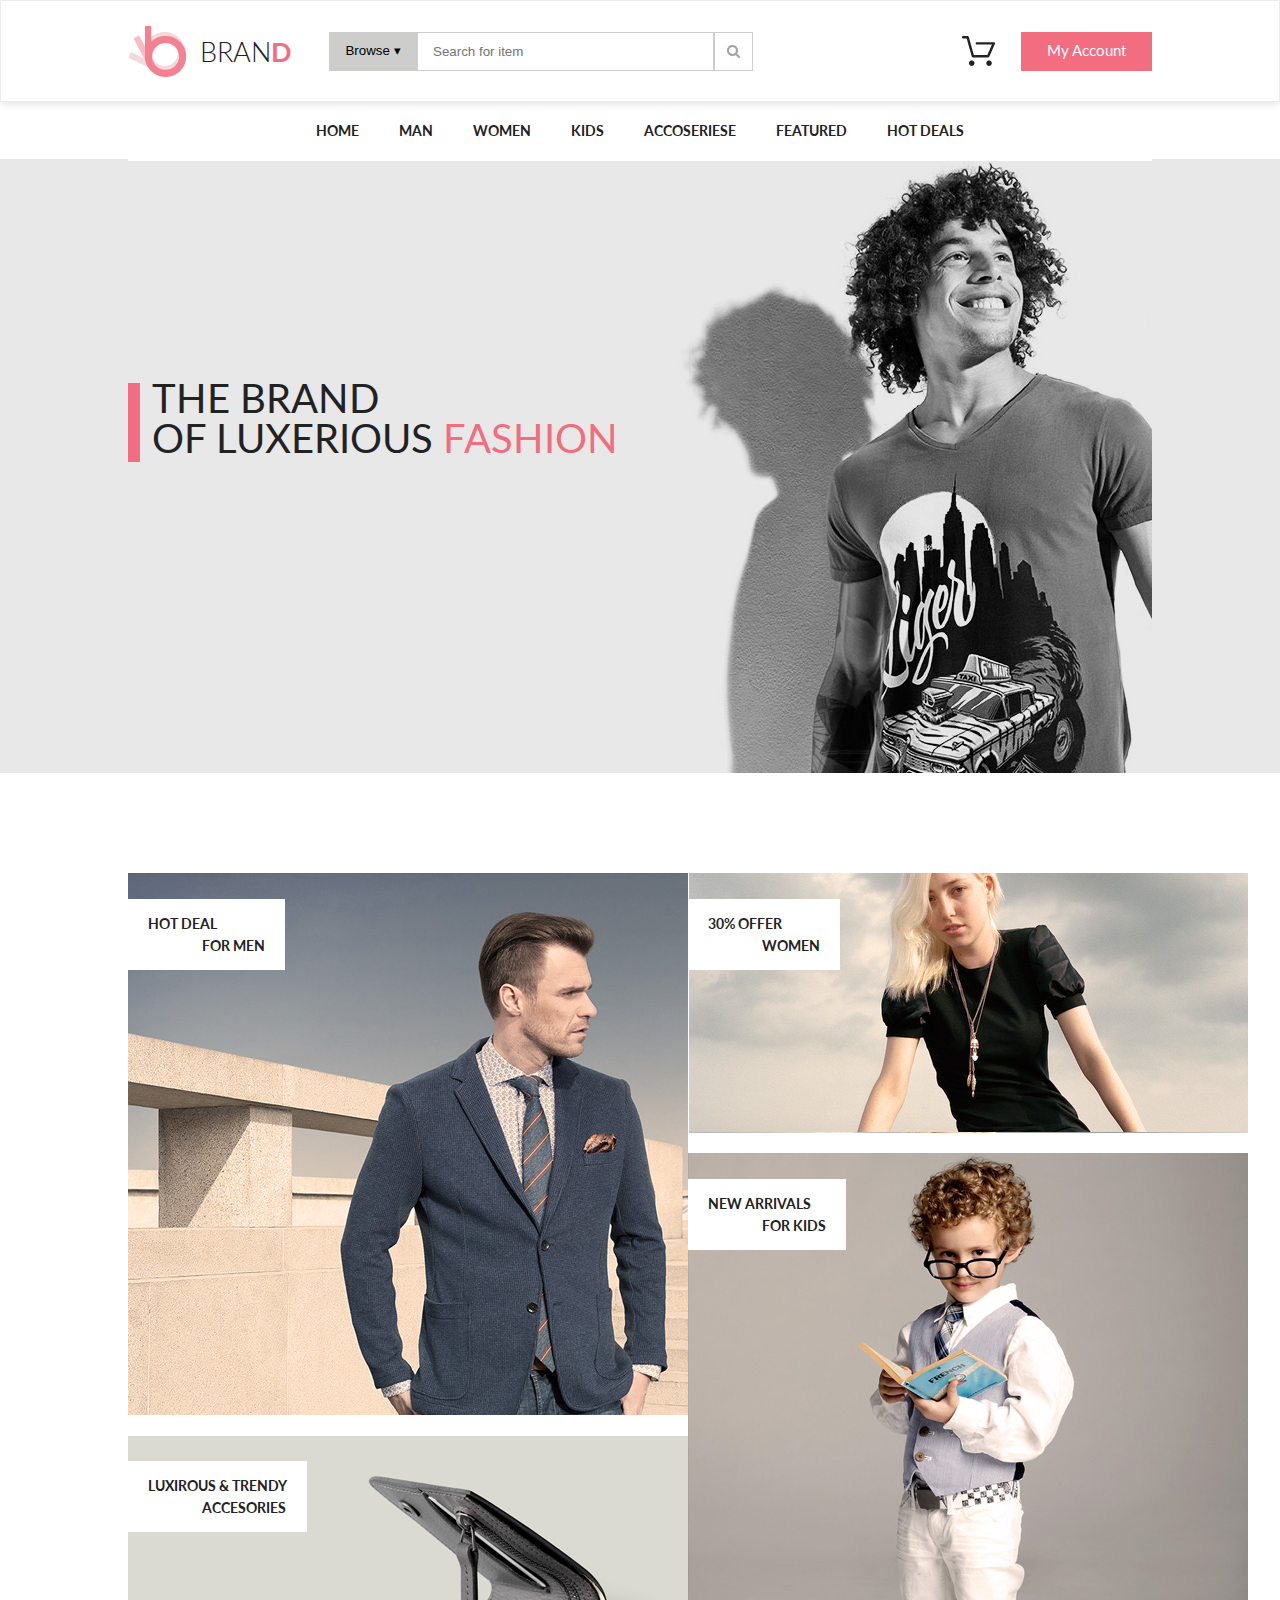
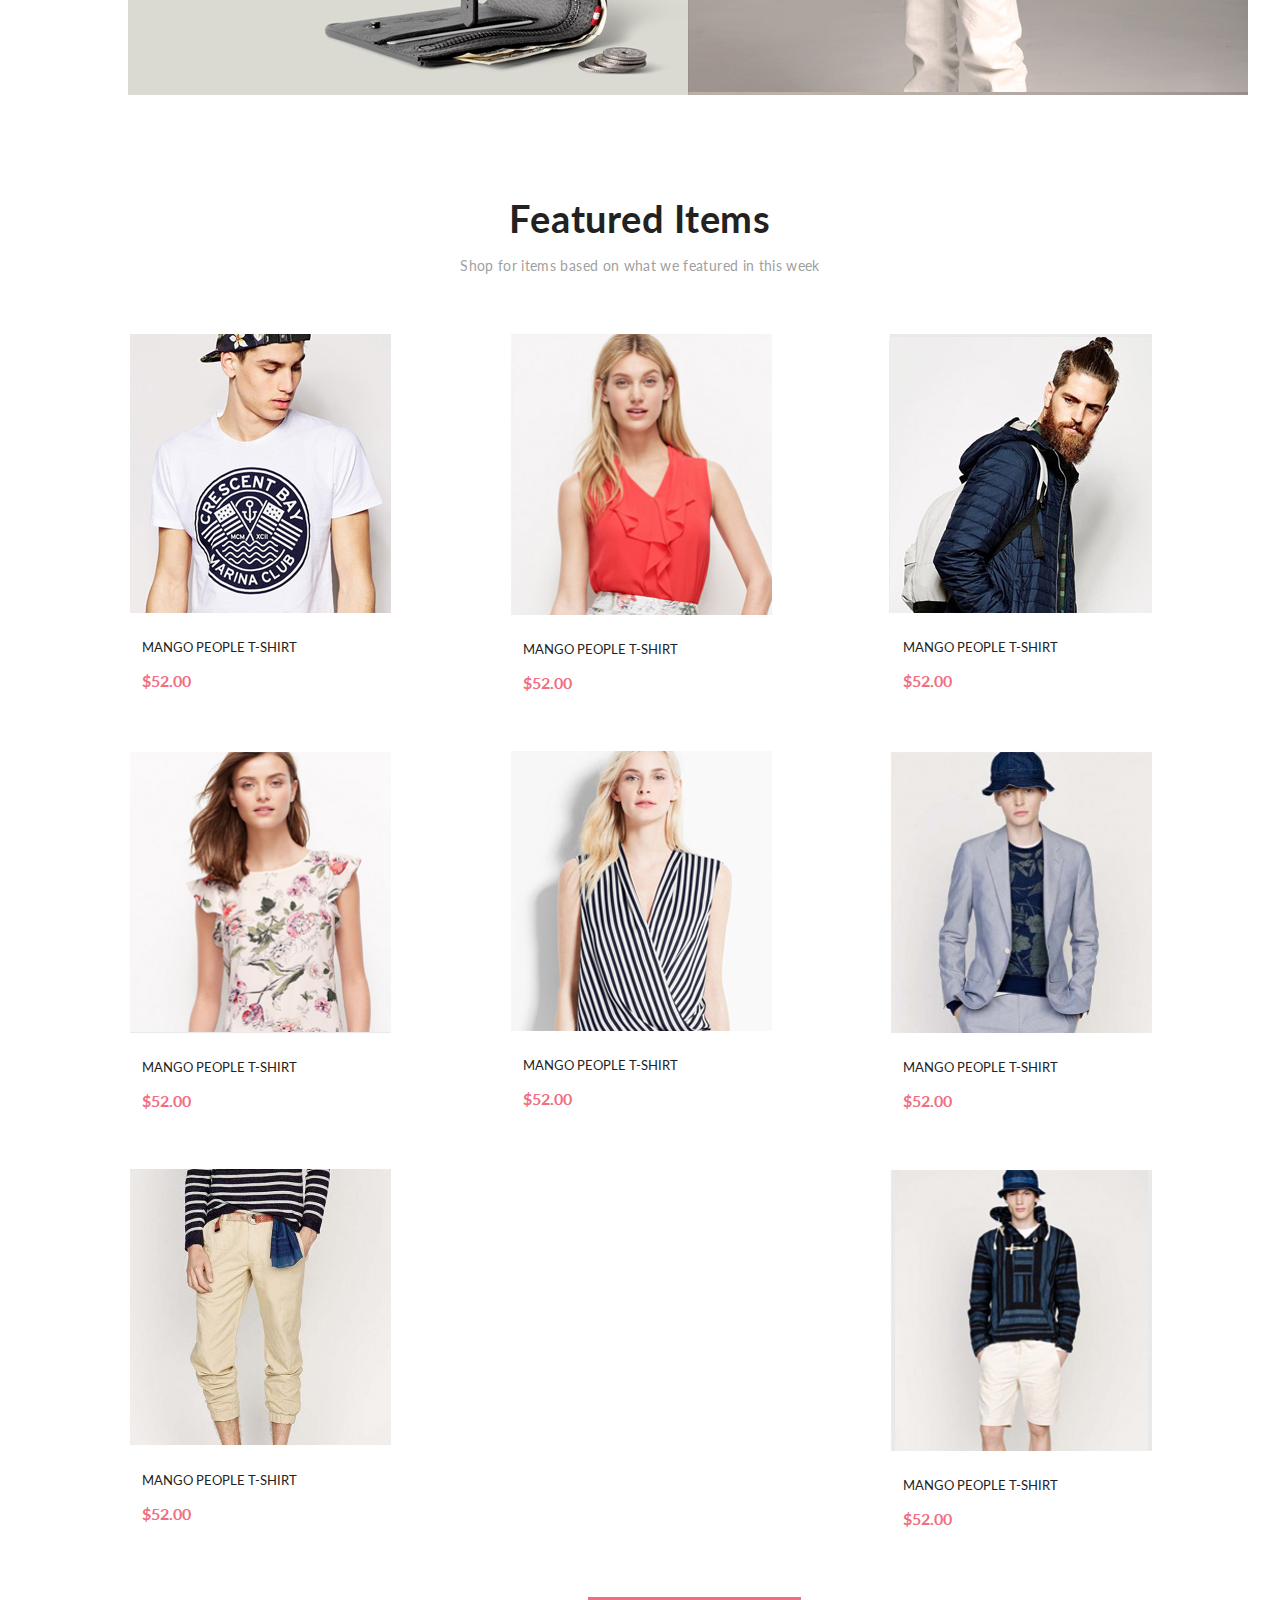
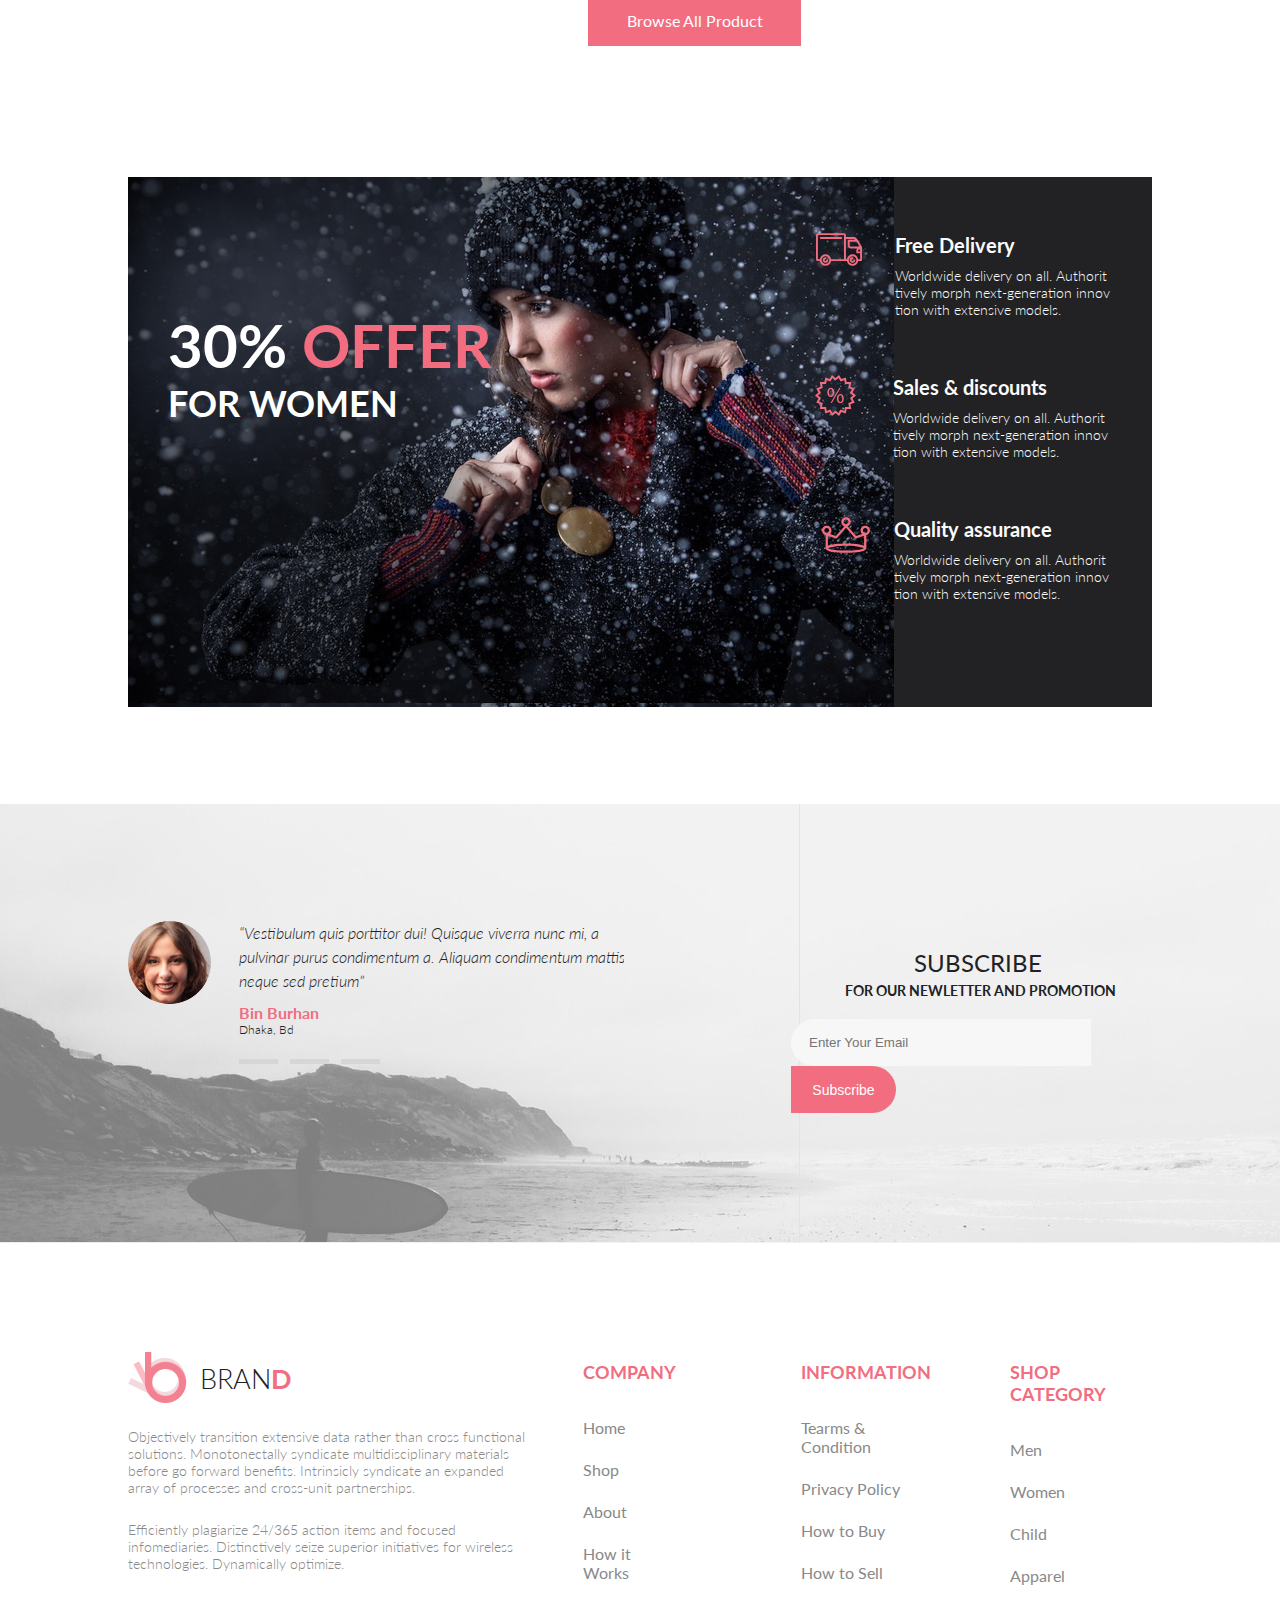
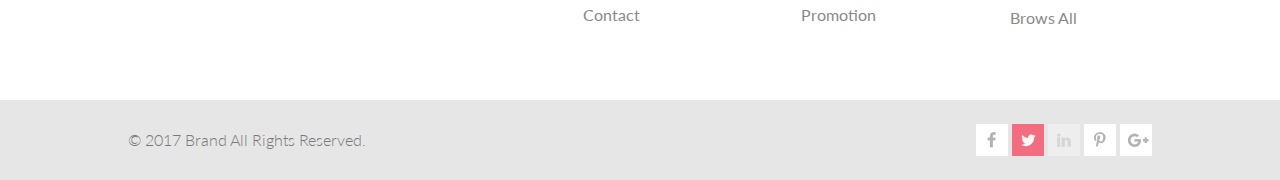
<file: index.html>
<!DOCTYPE html>
<html lang="en">
<head>
    <meta charset="UTF-8">
    <meta http-equiv="X-UA-Compatible" content="IE=edge">
    <meta name="viewport" content="width=device-width, initial-scale=1.0">
    <title>Document</title>
    <meta name="viewport" content="width=device-width, initial-scale=1.0, maximum-scale=1.0, user-scalable=no">
    <link href="https://fonts.googleapis.com/css2?family=Lato:ital,wght@0,100;0,300;0,400;0,700;0,900;1,300;1,400;1,700&family=Raleway:wght@300&display=swap" rel="stylesheet">
    <link rel="stylesheet" href="style.css">
</head>
<body>
    <div class="header">
        <div class="container header-content">
            <div class="header-left">
                <a href="#" class="logo">
                    <img src="image/logo.png" class="logo-img" alt="logo">BRAN<p class="pink">D</p>
                </a>
                <form action="" class="form">
                        <div class="form-menu">
                            <button class="form-browse"><p>Browse &#x25BE</p></button> 
                            <div id="drops" class="drop-size drop-1">
                                <div class="drop-flex">
                                    <h3 class="drop-h3">Women</h3>
                                    <ul class="drop-menu">
                                        <li><a href="" class="drop-link">Dresses</a></li>
                                        <li><a href="" class="drop-link">Tops</a></li>
                                        <li><a href="" class="drop-link">Sweaters/Knits</a></li>
                                        <li><a href="" class="drop-link">Jacets/Coats</a></li>
                                        <li><a href="" class="drop-link">Blazers</a></li>
                                        <li><a href="" class="drop-link">Legings/Pants</a></li>
                                        <li><a href="" class="drop-link">Skirts/Shots</a></li>
                                        <li><a href="" class="drop-link">Accessories</a></li>
                                    </ul>
                                    <h3 class="drop-h3">Men</h3>
                                    <ul class="drop-menu">
                                        <li><a href="" class="drop-link">Tees/Tank tops</a></li>
                                        <li><a href="" class="drop-link">Shirts/Polos</a></li>
                                        <li><a href="" class="drop-link">Sweaters</a></li>
                                        <li><a href="" class="drop-link">Sweatshirts/Hoodies</a></li>
                                        <li><a href="" class="drop-link">Blazers</a></li>
                                        <li><a href="" class="drop-link">Jackets/vests</a></li>                    
                                    </ul>
                                </div>
                            </div> 
                        </div>
                        <input type="text" class="word" placeholder="Search for item">
                        <button class="loop"></button>
                </form>
            </div>
            <div class="header-right">
                <img src="image/forma.png" class="cart" alt="forma">
                <div class="button"><a href=""><p>My Account</p></a></div>
            </div>
        </div>
    </div>
    <div class="nav">
        <div class="container">
             <ul class="menu">
                <li class="menu-list"> <a href="" class="menu-link">HOME</a></li>
                <li class="menu-list"> <a href="" class="menu-link">MAN</a>
                    <div class="drop">
                        <div class="drop-flex">
                            <h3 class="drop-h3">Women</h3>
                            <ul class="drop-menu">
                                <li><a href="" class="drop-link">Dresses</a></li>
                                <li><a href="" class="drop-link">Tops</a></li>
                                <li><a href="" class="drop-link">Sweaters/Knits</a></li>
                                <li><a href="" class="drop-link">Jacets/Coats</a></li>
                                <li><a href="" class="drop-link">Blazers</a></li>
                                <li><a href="" class="drop-link">Legings/Pants</a></li>
                                <li><a href="" class="drop-link">Skirts/Shots</a></li>
                                <li><a href="" class="drop-link">Accessories</a></li>
                            </ul>
                        </div>
                        <div class="drop-flex">
                            <h3 class="drop-h3">Women</h3>
                            <ul class="drop-menu">
                                <li><a href="" class="drop-link">Dresses</a></li>
                                <li><a href="" class="drop-link">Tops</a></li>
                                <li><a href="" class="drop-link">Sweaters/Knits</a></li>
                                <li><a href="" class="drop-link">Jacets/Coats</a></li>
                            </ul>
                            <h3 class="drop-h3">Women</h3>
                            <ul class="drop-menu">
                                <li><a href="" class="drop-link">Dresses</a></li>
                                <li><a href="" class="drop-link">Tops</a></li>
                                <li><a href="" class="drop-link">Sweaters/Knits</a></li>
                            </ul>
                        </div>
                        <div class="drop-flex">
                            <h3 class="drop-h3">Women</h3>
                            <ul class="drop-menu">
                                <li><a href="" class="drop-link">Dresses</a></li>
                                <li><a href="" class="drop-link">Tops</a></li>
                                <li><a href="" class="drop-link">Sweaters/Knits</a></li>
                                <li><a href="" class="drop-link">Jacets/Coats</a></li>
                                <img src="image/sale.png" alt="">
                            </ul>
                        </div>
                    </div> 
                </li>
                <li class="menu-list"> <a href="" class="menu-link">WOMEN</a>
                    <div class="drop">
                        <div class="drop-flex">
                            <h3 class="drop-h3">Women</h3>
                            <ul class="drop-menu">
                                <li><a href="" class="drop-link">Dresses</a></li>
                                <li><a href="" class="drop-link">Tops</a></li>
                                <li><a href="" class="drop-link">Sweaters/Knits</a></li>
                                <li><a href="" class="drop-link">Jacets/Coats</a></li>
                                <li><a href="" class="drop-link">Blazers</a></li>
                            </ul>
                        </div>
                        <div class="drop-flex">
                            <h3 class="drop-h3">Women</h3>
                            <ul class="drop-menu">
                                <li><a href="" class="drop-link">Dresses</a></li>
                                <li><a href="" class="drop-link">Tops</a></li>
                                <li><a href="" class="drop-link">Sweaters/Knits</a></li>
                            </ul>
                            <h3 class="drop-h3">Women</h3>
                            <ul class="drop-menu">
                                <li><a href="" class="drop-link">Dresses</a></li>
                                <li><a href="" class="drop-link">Tops</a></li>
                                <li><a href="" class="drop-link">Sweaters/Knits</a></li>
                            </ul>
                        </div>
                    </div> 
                </li>
                <li class="menu-list"> <a href="" class="menu-link">KIDS</a>
                    <div class="drop">
                        <div class="drop-flex">
                            <h3 class="drop-h3">Kids</h3>
                            <ul class="drop-menu">
                                <li><a href="" class="drop-link">Dresses</a></li>
                                <li><a href="" class="drop-link">Tops</a></li>
                                <li><a href="" class="drop-link">Sweaters/Knits</a></li>
                                <li><a href="" class="drop-link">Jacets/Coats</a></li>
                                <li><a href="" class="drop-link">Blazers</a></li>
                            </ul>
                        </div>
                        <div class="drop-flex">
                            <h3 class="drop-h3">Kids</h3>
                            <ul class="drop-menu">
                                <li><a href="" class="drop-link">Dresses</a></li>
                                <li><a href="" class="drop-link">Tops</a></li>
                                <li><a href="" class="drop-link">Sweaters/Knits</a></li>
                            </ul>
                            <h3 class="drop-h3">Kids</h3>
                            <ul class="drop-menu">
                                <li><a href="" class="drop-link">Dresses</a></li>
                                <li><a href="" class="drop-link">Tops</a></li>
                                <li><a href="" class="drop-link">Sweaters/Knits</a></li>
                            </ul>
                        </div>
                    </div> 
                </li>
                <li class="menu-list"> <a href="" class="menu-link">ACCOSERIESE</a>
                    <div class="drop drop-right-else">
                        <div class="drop-flex">
                            <h3 class="drop-h3">ACCOSERIESE</h3>
                            <ul class="drop-menu">
                                <li><a href="" class="drop-link">Dresses</a></li>
                                <li><a href="" class="drop-link">Tops</a></li>
                                <li><a href="" class="drop-link">Sweaters/Knits</a></li>
                                <li><a href="" class="drop-link">Jacets/Coats</a></li>
                                <li><a href="" class="drop-link">Blazers</a></li>
                            </ul>
                        </div>
                        <div class="drop-flex">
                            <h3 class="drop-h3">ACCOSERIESE</h3>
                            <ul class="drop-menu">
                                <li><a href="" class="drop-link">Dresses</a></li>
                                <li><a href="" class="drop-link">Tops</a></li>
                                <li><a href="" class="drop-link">Sweaters/Knits</a></li>
                            </ul>
                            <h3 class="drop-h3">ACCOSERIESE</h3>
                            <ul class="drop-menu">
                                <li><a href="" class="drop-link">Dresses</a></li>
                                <li><a href="" class="drop-link">Tops</a></li>
                                <li><a href="" class="drop-link">Sweaters/Knits</a></li>
                            </ul>
                        </div>
                    </div> 
                </li>
                <li class="menu-list"> <a href="" class="menu-link">FEATURED</a>
                    <div class="drop drop-right-else">
                        <div class="drop-flex">
                            <h3 class="drop-h3">FEATURED</h3>
                            <ul class="drop-menu">
                                <li><a href="" class="drop-link">Dresses</a></li>
                                <li><a href="" class="drop-link">Tops</a></li>
                                <li><a href="" class="drop-link">Sweaters/Knits</a></li>
                                <li><a href="" class="drop-link">Jacets/Coats</a></li>
                                <li><a href="" class="drop-link">Blazers</a></li>
                            </ul>
                        </div>
                        <div class="drop-flex">
                            <h3 class="drop-h3">FEATURED</h3>
                            <ul class="drop-menu">
                                <li><a href="" class="drop-link">Dresses</a></li>
                                <li><a href="" class="drop-link">Tops</a></li>
                                <li><a href="" class="drop-link">Sweaters/Knits</a></li>
                            </ul>
                            <h3 class="drop-h3">FEATURED</h3>
                            <ul class="drop-menu">
                                <li><a href="" class="drop-link">Dresses</a></li>
                                <li><a href="" class="drop-link">Tops</a></li>
                                <li><a href="" class="drop-link">Sweaters/Knits</a></li>
                            </ul>
                        </div>
                    </div> </li>
                <li class="menu-list"> <a href="" class="menu-link">HOT DEALS</a>
                    <div class="drop drop-right">
                        <div class="drop-flex">
                            <h3 class="drop-h3">Women</h3>
                            <ul class="drop-menu">
                                <li><a href="" class="drop-link">Dresses</a></li>
                                <li><a href="" class="drop-link">Tops</a></li>
                                <li><a href="" class="drop-link">Sweaters/Knits</a></li>
                                <li><a href="" class="drop-link">Jacets/Coats</a></li>
                                <li><a href="" class="drop-link">Blazers</a></li>
                            </ul>
                        </div>
                        <div class="drop-flex">
                            <h3 class="drop-h3">Women</h3>
                            <ul class="drop-menu">
                                <li><a href="" class="drop-link">Dresses</a></li>
                                <li><a href="" class="drop-link">Tops</a></li>
                                <li><a href="" class="drop-link">Sweaters/Knits</a></li>
                            </ul>
                            <h3 class="drop-h3">Women</h3>
                            <ul class="drop-menu">
                                <li><a href="" class="drop-link">Dresses</a></li>
                                <li><a href="" class="drop-link">Tops</a></li>
                                <li><a href="" class="drop-link">Sweaters/Knits</a></li>
                            </ul>
                        </div>
                    </div> 
                </li>
            </ul>
        </div>
    </div>
    <div class="promo">
        <div class="container promo-content">
            <div class="promo-text">
                <p class="promo-text-big">THE BRAND</p>
                <P class="promo-text-mini">OF LUXERIOUS <span class="fash">FASHION</span></P>
            </div>
        </div>
    </div>
    <div class="offer container">
        <div class="offer-content ">
            <div class="offer-content offer-content-big offer-short1">
                <div class="offer-text">
                    <p class="hot">HOT DEAL</p>
                    <p class="for">FOR MEN</p>
                </div>
            </div>
            <div class="offer-content offer-content-mini offer-short2">
                <div class="offer-text">
                    <p class="hot">LUXIROUS & TRENDY</p>
                    <p class="for">ACCESORIES</p>
                </div>
            </div>
        </div>
        <div class="offer-content">
            <div class="offer-content offer-content-mini offer-short3">
                <div class="offer-text">
                    <p class="hot">30% OFFER</p>
                    <p class="for">WOMEN</p>
                </div>
            </div>
            <div class="offer-content offer-content-big offer-short4">
                <div class="offer-text">
                    <p class="hot">NEW ARRIVALS</p>
                    <p class="for">FOR KIDS</p>
                </div>
            </div>
        </div>
       
        
    </div>
    <section class="featured container">
        <h3 class="featured-heading">Featured Items</h3>
        <p class="featured-p">Shop for items based on what we featured in this week</p>
        <div class="box-product">
            <div class="product">
                <a href="#">
                    <img  class="product-img" src="image/foot1.jpg" alt="foot3">
                </a>
                <div class="product-text">
                <a href="#" class="product-name">Mango  People  T-shirt</a>
                <p class="product-price">$52.00 <img class="product-star" src="image/stars.png" alt="stars"></p>
                </div>
                <a href="#" class="product-add"> Add to Cart</a>
            </div>
            <div class="product">
                <a href="#">
                    <img  class="product-img" src="image/foot2.jpg" alt="foot3">
                </a>
                <div class="product-text">
                <a href="#" class="product-name">Mango  People  T-shirt</a>
                <p class="product-price">$52.00 <img class="product-star" src="image/stars.png" alt="stars"></p>
                </div>
                <a href="#" class="product-add">Add to Cart</a>
            </div>
            <div class="product">
                <a href="#">
                    <img  class="product-img" src="image/foot3.jpg" alt="foot3">
                </a>
                <div class="product-text">
                <a href="#" class="product-name">Mango  People  T-shirt</a>
                <p class="product-price">$52.00 <img class="product-star" src="image/stars.png" alt="stars"></p>
                </div>
                <a href="#" class="product-add">Add to Cart</a>
            </div>
            <div class="product">
                <a href="#">
                    <img  class="product-img" src="image/foot4.jpg" alt="foot3">
                </a>
                <div class="product-text">
                <a href="#" class="product-name">Mango  People  T-shirt</a>
                <p class="product-price">$52.00 <img class="product-star" src="image/stars.png" alt="stars"></p>
                </div>
                <a href="#" class="product-add">Add to Cart</a>
            </div>
            <div class="product">
                <a href="#">
                    <img  class="product-img" src="image/foot5.jpg" alt="foot3">
                </a>
                <div class="product-text">
                <a href="#" class="product-name">Mango  People  T-shirt</a>
                <p class="product-price">$52.00 <img class="product-star" src="image/stars.png" alt="stars"></p>
                </div>
                <a href="#" class="product-add">Add to Cart</a>
            </div>
            <div class="product">
                <a href="#">
                    <img  class="product-img" src="image/foot6.jpg" alt="foot3">
                </a>
                <div class="product-text">
                <a href="#" class="product-name">Mango  People  T-shirt</a>
                <p class="product-price">$52.00 <img class="product-star" src="image/stars.png" alt="stars"></p>
                </div>
                <a href="#" class="product-add">Add to Cart</a>
            </div>
            <div class="product">
                <a href="#">
                    <img  class="product-img" src="image/foot7.jpg" alt="foot3">
                </a>
                <div class="product-text">
                <a href="#" class="product-name">Mango  People  T-shirt</a>
                <p class="product-price">$52.00 <img class="product-star" src="image/stars.png" alt="stars"></p>
                </div>
                <a href="#" class="product-add">Add to Cart</a>
            </div>
            <div class="product">
                <a href="#">
                    <img  class="product-img" src="image/foot8.jpg" alt="foot3">
                </a>
                <div class="product-text">
                <a href="#" class="product-name">Mango  People  T-shirt</a>
                <p class="product-price">$52.00 <img class="product-star" src="image/stars.png" alt="stars"></p>
                </div>
                <a href="#" class="product-add">Add to Cart</a>
            </div>
        </div>
        <div class="button-1"><a href=""><p>Browse All Product</p></a></div>
        
    </section>
    <div class="offer-women container">
        <div class="offer-slider-1">
            <div class="offer-slide">
                <p class="thirty">30% <span>OFFER</span></p>
                <p class="procent">FOR WOMEN</p>
            </div>
            <div class="offer-deliver">
                <div class="free clearfix">
                    <img class="forma-2" src="image/Forma-2.svg" alt="forma-2">
                    <div class="offer-word">
                        <p class="del">Free Delivery</p>
                        <p class="world">Worldwide delivery on all. Authorit tively morph next-generation innov tion with extensive models.</p>
                    </div>
                </div>
                <div class="sales clearfix">
                    <img class="forma-3" src="image/Forma-3.svg" alt="">
                    <div class="offer-word">
                        <p class="del">Sales & discounts</p>
                        <p class="world">Worldwide delivery on all. Authorit tively morph next-generation innov tion with extensive models.</p>
                    </div>
                </div>
                <div class="quality clearfix">
                    <img class="forma-1" src="image/Forma-1.svg" alt="">
                    <div class="offer-word">
                        <p class="del">Quality assurance</p>
                        <p class="world">Worldwide delivery on all. Authorit tively morph next-generation innov tion with extensive models.</p>
                    </div>
                </div>
            </div> 
        </div>   
    </div>
    <div class="subscribe">
        <div class="info">
            <div class="info-text container">
                    <div class="comment">
                        <div class="face faceOne">
                            <img class="img-face" src="image/face.png" alt="face">
                            <div class="comment-text">
                                <div class="ital">
                                    <i>“Vestibulum quis porttitor dui! Quisque viverra nunc mi, 
                                        a pulvinar purus condimentum a. Aliquam condimentum mattis neque sed pretium”</i>
                                </div>
                                <p class="bin">Bin Burhan</p>
                                <p class="Dhaka">Dhaka, Bd</p>                             
                            </div>
                        </div>
                        <div class="face faceTwo hidden">
                            <img class="img-face" src="image/face.png" alt="face">
                            <div class="comment-text">
                                <div class="ital">
                                    <i>“Vestibulum quis porttitor dui! Quisque viverra nunc mi, 
                                        a pulvinar purus condimentum a. Aliquam condimentum mattis neque sed pretium”</i>
                                </div>
                                <p class="bin">Bin Burhan</p>
                                <p class="Dhaka">Dhaka, Bd</p>                             
                            </div>
                        </div>
                        <div class="face faceThree hidden">
                            <img class="img-face" src="image/face.png" alt="face">
                            <div class="comment-text">
                                <div class="ital">
                                    <i>“Vestibulum nunc mi, 
                                        a pulvinar purus condimentum a. Aliquam condimentum mattis neque sed pretium”</i>
                                </div>
                                <p class="bin">Bin Burhan</p>
                                <p class="Dhaka">Dhaka, Bd</p>                             
                            </div>
                        </div>
                            <div class="item">
                                <a class="simbol simbolOne" href=""></a>
                                <a class="simbol simbolTwo" href=""></a>
                                <a class="simbol simbolThree" href=""></a>
                            </div>
                    </div>
                    <div class="sub">
                            <p class="subs">SUBSCRIBE</p>
                        <p class="for">FOR OUR NEWLETTER AND PROMOTION</p>
                        <div class="mail">
                            <input type="email" placeholder="Enter Your Email">
                            <button class="Button-Sub"><a  href="#">Subscribe</a></p>
                        </div>
                    </div>
            </div>
        </div>
    </div>
    <div class="brand container">
        <div class="brand-item">
            <div class="item-1">
                    <a href="#" class="logo clearfix">
                        <img src="image/logo.png" class="logo-img" alt="logo"><p class="bran">BRAN<span class="pink">D</span></p>
                    </a>
                <p class="object">Objectively transition extensive data rather than cross functional solutions. Monotonectally syndicate multidisciplinary materials before go forward benefits. Intrinsicly syndicate an expanded array of processes and cross-unit partnerships. </p>
                <p class="object clearfix">Efficiently plagiarize 24/365 action items and focused infomediaries.
                    Distinctively seize superior initiatives for wireless technologies. Dynamically optimize.</p>
            </div>
            <div class="item-2 box-1">
                <h3>COMPANY</h3>
                <ul>
                    <li><a href="">Home</a></li>
                    <li><a href="">Shop</a></li>
                    <li><a href="">About</a></li>
                    <li><a href="">How it Works</a></li>
                    <li><a href="">Contact</a></li>
                </ul>
            </div>
            <div class="item-2 box-2">
                <h3>INFORMATION</h3>
                <ul>
                    <li><a href="">Tearms & Condition</a></li>
                    <li><a href="">Privacy Policy</a></li>
                    <li><a href="">How to Buy</a></li>
                    <li><a href="">How to Sell</a></li>
                    <li><a href="">Promotion</a></li>
                </ul>
            </div>
            <div class="item-2 box-3">
                <h3>SHOP CATEGORY</h3>
                <ul>
                    <li><a href="">Men</a></li>
                    <li><a href="">Women</a></li>
                    <li><a href="">Child</a></li>
                    <li><a href="">Apparel</a></li>
                    <li><a href="">Brows All</a></li>
                </ul>
            </div>
        </div>
    </div>
    <div class="footer ">
        <div class="footer-flex container">
            <div class="copywrite">
                <p>© 2017  Brand  All Rights Reserved.</p>
            </div>
            <div class="label">
                <a href=""><img src="image/facebook-1.png" alt="facebook"></a>
                <a href=""><img src="image/twitter-1.png" alt="twitter"></a>
                <a href=""><img src="image/pn-1.png" alt="pn"></a>
                <a href=""><img src="image/pinterest-1.png" alt="pinterest"></a>
                <a href=""><img src="image/google-1.png" alt="google"></a>
            </div>
        </div>   
    </div>
    <script>
        const handleClick = (event) => {
             let name = document.getElementById("drops").classList.toggle("drop-1")
             event.preventDefault();
             console.log(name);
            }
        document.querySelector(".form-browse").addEventListener("click", handleClick);

        const item = document.querySelector('.item');

            item.addEventListener('click', (event) =>{
            const element = event.target; 
            event.preventDefault();        
            if (element.classList.contains('simbolOne'))
            { document.querySelector('.faceTwo').classList.add('hidden');
              document.querySelector('.faceThree').classList.add('hidden');
              document.querySelector('.faceOne').classList.remove('hidden');
            }
            else if (element.classList.contains('simbolTwo')) {
                document.querySelector('.faceOne').classList.add('hidden');
                document.querySelector('.faceThree').classList.add('hidden');
                document.querySelector('.faceTwo').classList.remove('hidden');
                
            }
            else if (element.classList.contains('simbolThree')) {
                document.querySelector('.faceOne').classList.add('hidden');
                document.querySelector('.faceTwo').classList.add('hidden');
                document.querySelector('.faceThree').classList.remove('hidden');
            }})
        
                
            
    </script>
</body>
</html>
</file>
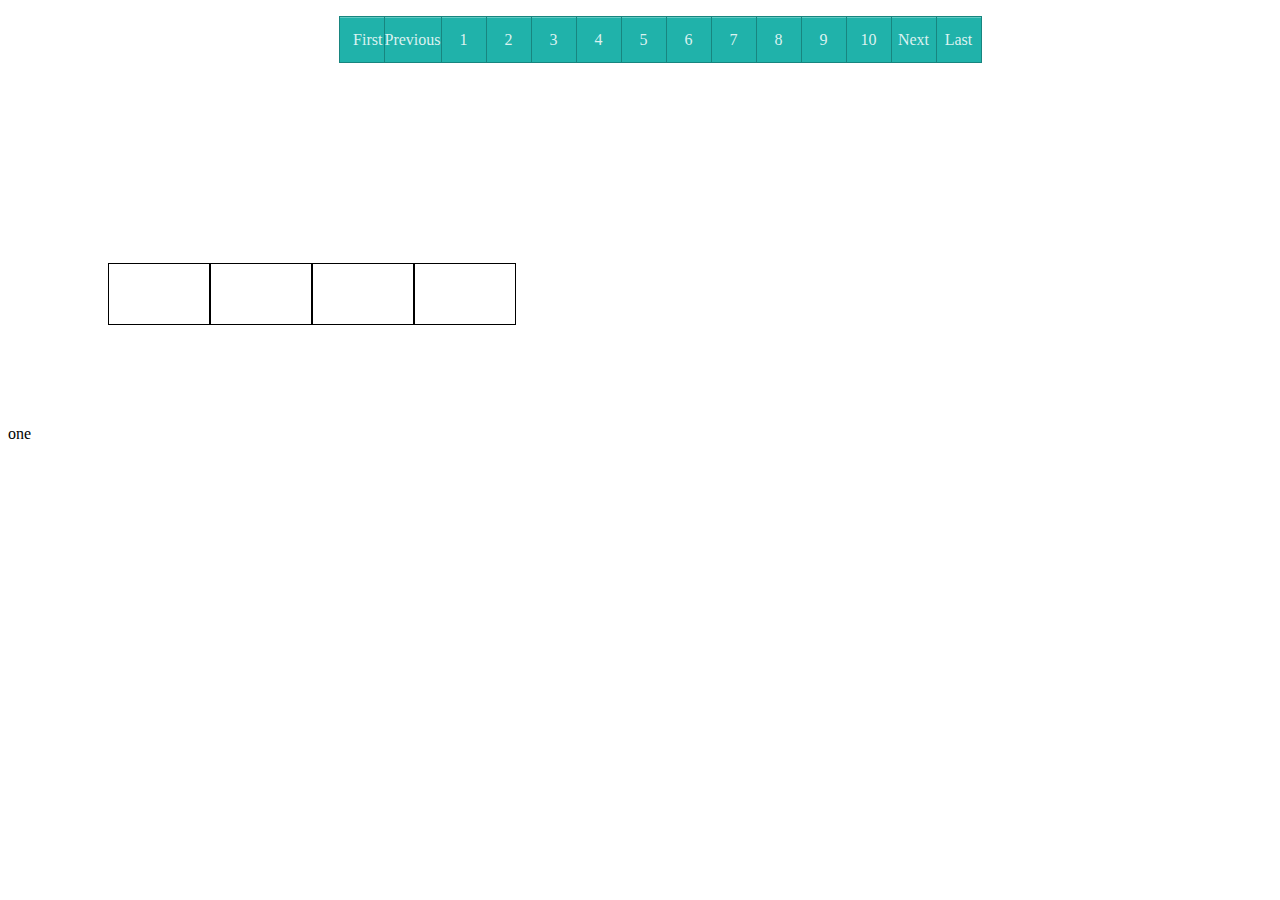
<file: less/index.html>
<!DOCTYPE html>
<html lang="en">
<head>
    <meta charset="UTF-8">
    <meta http-equiv="X-UA-Compatible" content="IE=edge">
    <meta name="viewport" content="width=device-width, initial-scale=1.0">
    <title>Document</title>
    <link rel="stylesheet" href="style.css">
</head>
<body>
    <div class="pagination">
        <ul class="pagination-ul">
            <li><a href=""><span>First</span></a></li>
            <li><a href=""><span>Previous</span></a></li>
            <li><a href=""><span>1</span></a></li>
            <li><a href=""><span>2</span></a></li>
            <li><a href=""><span>3</span></a></li>
            <li><a href=""><span>4</span></a></li>
            <li><a href=""><span>5</span></a></li>
            <li><a href=""><span>6</span></a></li>
            <li><a href=""><span>7</span></a></li>
            <li><a href=""><span>8</span></a></li>
            <li><a href=""><span>9</span></a></li>
            <li><a href=""><span>10</span></a></li>
            <li><a href=""><span>Next</span></a></li>
            <li><a href=""><span>Last</span></a></li>
        </ul>
    </div>
    <div class="block">
        <div class="coob coob-1"></div>
        <div class="coob coob-2"></div>
        <div class="coob coob-3"></div>
        <div class="coob coob-4"></div>
    </div>

    <div class="slider">
        <input type="checkbox" id="klick" name="back" />
        <label for="klick">one</label>
        <section id="content-1"><p>Lorem ipsum dolor sit amet consectetur adipisicing elit. Reprehenderit perspiciatis, obcaecati soluta aut suscipit dolores maxime voluptas. Enim, dolorem odio?</p></section>
    </div>
</body>
</html>
</file>
<file: style.css>
*{
    margin: 0;
    padding: 0;
}

body{
    font-family: 'Lato', sans-serif;
}

.clearfix::after{
    content:"";
    display: table;
    clear: both;
}

.header{
   height: 100px;
    background-color: #FFFFFF;
    border: 1px solid #ececec;
    box-shadow: 0 0 10px rgba(0, 0, 0, 0.17);
}

.container{
    max-width: 1140px;
    margin: 0 auto;
}

@media screen and (min-width:1024px) and (max-width: 1280px) {
    .container{
        max-width: 1024px;
        margin: 0 auto;
    }
    .header-content{
        width: 1000px;
    }
}

.header-content{
    width: 1140px;
    margin: 0 auto;
    display: flex;
    justify-content: space-between;
    align-items: center;
    height: 100%;
}

.header-left{
    display: flex;
    align-items: center;
}

.header-left a{
    display: flex;
    align-items: center;
}

.form{
    display: flex;  
    align-items: center;
    margin-left: 37px;
}

.header-right{
   display: flex;
   align-items: center;
}

.logo-img{
    margin-right: 13px;
}


.logo{
    font-weight: 300;
    font-size: 27px;
    text-decoration: none;
    color: #222222;
}

.pink{
    color: #F16D7F;
    font-weight: 700;
}

.cart{
    margin-right: 26px;
    cursor: pointer;
}

.form-browse{
    width: 88px;
    height: 39px;
    background-color: #CDCDCC;
    text-align: center;
    border: 1px solid #CDCDCC;
    position: relative;
    cursor: pointer;
    display: block;
}

.form-browse:hover .drop{
    display: flex;
}

.form-browse p{
    line-height: 36px;
}

.word{
    width: 280px;
    height: 37px;
    border: 1px solid #CDCDCC;
    padding-left: 15px;
}

.loop{
    width: 39px;
    height: 39px;
    background: transparent url(image/loop.png) no-repeat center center;
    border: 1px solid #CDCDCC;
    cursor: pointer;
}


.button{
    width: 131px;
    height: 39px;
    background-color: #F16D7F;
    text-align: center;
    text-decoration: none;
}

.button a{
    text-decoration: none;
}

.header-right p{
    line-height: 36px;
    font-weight: 400;
    color: #FFFFFF;
    font-size: 15px;
}

/* Two Block */

.menu{
    display: flex;
    justify-content: center;
    list-style-type: none;
}

.menu-link{
    padding: 20px;
    display: block;
    font-size: 14px;
    font-weight: 700;
    text-transform: uppercase;
    text-decoration: none;
    color: #222222;
}

.menu-list{
    position: relative;
}

.menu-list:hover .drop{
    display: flex;
}

.drop{
    border-radius: 5px;
    background-color: #fff;
    border: 1px solid #ececec;
    padding: 20px;
    display: none;
    position: absolute;
    top: 48px;
}

.drop-size{
    border-radius: 5px;
    background-color: #fff;
    border: 1px solid #ececec;
    padding: 20px;

    position: absolute;
    z-index: 1;
}

.drop-1{
    display: none;
}

.drop-size::before{
    content: "";
    display: block;
    width: 10px;
    height: 10px;
    background-color: #fff;
    position: absolute;
    top: -6px;
    left: 60px;
    transform: rotate(45deg);
    border-top: 1px solid #e8e8e8;
    border-left: 1px solid #e8e8e8;
}

.drop::before{
    content: "";
    display: block;
    width: 10px;
    height: 10px;
    background-color: #fff;
    position: absolute;
    top: -6px;
    left: 31px;
    transform: rotate(45deg);
    border-top: 1px solid #e8e8e8;
    border-left: 1px solid #e8e8e8;
}

.drop-right{
    right: 0px;
}

.drop-right:before{
    left: auto;
    right: 25px;
}

.drop-right-else{
    right: -30px;
}

.drop-right-else:before{
    left: auto;
    right: 85px;
}
.drop-flex{
    width: 235px;
    margin-right: 46px;
}

.drop-flex:last-of-type{
    margin-right: 0;
}

.drop-h3{
    color: #232323;
    font-size: 14px;
    font-weight: 400;
    text-transform: uppercase;
    letter-spacing: 0.35px;
    border-bottom: 1px solid #e8e8e8;
    padding: 8px 0;
}

.drop-link{
    color: #646464;
    font-size: 14px;
    font-weight: 400;
    letter-spacing: 0.35px;
    text-decoration: none;
    line-height: 28px;
}

.drop-link:hover{
    color: #F16D7F;
}

.drop-menu{
    list-style-type: none;
}

/* Block 3*/

.promo{
    height: 614px;
    background-color: #e8e8e8;
}

.promo-content{
    height: 100%;
    background-image: url(image/Man.jpg);
}

.promo-text{
    color: #222222;
    font-size: 40px;
    font-weight: 400;
    border-left: 12px solid #f16d7f;
    padding-left: 12px;
    margin-top: 224px;
    float: left;
}

.promo-text-big{
    color: #222222;
    font-size: 40px;
    font-weight: 400;
    line-height: 31px;
}

.promo-text-mini{
    color: #222222;
    font-size: 40px;
    font-weight: 400;
}

.fash{
    color: #f16d7f;
}

/* block 4 */

.offer{
    padding-top: 100px;
    padding-bottom: 100px;
    display: flex;
    justify-content: space-between;
}

.offer-content-big{
    width: 560px;
    height: 542px;
    background-color: #ccc;
}

.offer-content div:first-child{
    margin-bottom: 20px;
}

.offer-content-mini{
    width: 560px;
    height: 260px;
    background-color: #c8c;
}

.offer-text{
    background-color: #fff;
    padding: 16px 20px;
    float: left;
    margin-top: 26px;
}

.offer-short1{
    background-image: url(image/men.jpg);
}
.offer-short2{
    background-image: url(image/accord.jpg);
}
.offer-short3{
    background-image: url(image/women.jpg);
}
.offer-short4{
    background-image: url(image/kids.jpg);
}

.hot{
    font-size: 14px;
    color: #222222;
    font-weight: 700;
}

.for{
    font-size: 24px;
    color: #f16d7f;
    font-weight: 700;
}

/* Block 5 */

.box-product{
    display: flex;
    justify-content: space-between;
    flex-wrap: wrap;

}

.featured-heading{
    color: #222;
    font-size: 38px;
    font-weight: 700;
    letter-spacing: 0.75px;
    text-align: center;
}

.featured-p{
    color: #9f9f9f;
    font-size: 14px;
    font-weight: 400;
    letter-spacing: 0.35px;
    text-align: center;
    margin-top: 16px;
    margin-bottom: 60px;
}

.product{
    margin-bottom: 39px;
    width: 263px;
    position: relative;
}

.product:hover{
    box-shadow: 0 5px 8px rgba(0, 0, 0, 0.18);
}

.product:hover .product-add{
    display: block;
}

.product:hover .product-star{
    display: block;
}

.product:hover .product-img{
    filter: brightness(50%)
}


.product-img{
    width: 100%;
}

.product-text{
    padding: 20px 14px;  
}

.product-name{
    color:#222;
    font-size: 13px;
    font-weight: 400;
    text-transform: uppercase;
    text-decoration: none;
    margin-bottom: 15px;
}

.product-price{
    color: #f16d7f;
    font-size: 16px;
    font-weight: 700;
    text-transform: uppercase;
    display: flex;
    justify-content: space-between;
    margin-top: 16px;
}

.product-star{
    display: none;
}

.product-add{
    color: #fff;
    font-size: 13px;
    font-weight: 700;
    width: 123px;
    height: 39px;
    border: 1px solid #fff;
    text-align: center;
    line-height: 39px; 
    display: none;
    position: absolute;
    top: 98px;
    left: 70px;
    text-decoration: none;
}

.product-add:hover{
    box-shadow: 0 0 20px #fff;
}

.button-1{
    width: 213px;
    height: 49px;
    background-color: #F16D7F;
    text-align: center;
    text-decoration: none;
    margin-top: 10px;
    margin-left: 460px;
    margin-bottom: 131px;
}

.button-1 p{
    padding-top: 6px;
    line-height: 36px;
    font-weight: 400;
    color: #FFFFFF;
    font-size: 16px;
}

.button-1 a{
    text-decoration: none;
} 

/* Block 6 */

.offer-women{
    height: 530px;

}

.offer-slider-1{
    background-image: url(image/women-1.jpg);
    height: 100%;
}

.offer-slide{
    float: left;
    overflow: hidden;
    padding-top: 132px;
    padding-left: 40px;
}

.procent{
    font-size: 36px;
    font-weight: 700;
    color: #FFFFFF;
}

.thirty{
    font-size: 60px;
    font-weight: 700;
    color: #FFFFFF;
}

.offer-slide span{
    color: #f16d7f;
}


.offer-deliver{
    overflow: hidden;
    float: right;
}

.forma-2{
    float: left;
    margin-bottom: 37px;
    padding-right: 33px;
}

.forma-3{
    float: left;
    margin-bottom: 37px;
    padding-right: 37px;
}

.forma-1{
    float: left;
    margin-bottom: 37px;
    padding-right: 24px;
}

.free{
    padding-top: 56px;
    width: 295px;
    height: 103px;
    padding-left: 241px;
    padding-right: 41px;
}

.del{
    color: #FBFBFB;
    font-size: 20px;
    font-weight: 700;
    padding-bottom: 10px;
}

.world{
    color: #FBFBFB;
    font-size: 14px;
    font-weight: 300;
}

.sales{
    padding-top: 39px;
    width: 295px;
    height: 103px;
    padding-left: 240px;
}

.quality{
    padding-top: 39px;
    width: 295px;
    height: 103px;
    padding-left: 247px;
}

/*Block 7*/

.subscribe{
    height: 439px; 
    padding-top: 97px;
}

.info{
    background-image: url(image/serf.jpg); 
    width: 100%;
    height: 100%;
    position: relative;
    
}

.img-face{
    float: left;
}

.comment{
    padding-top: 111px;
    float: left;
}

.comment-text{
    overflow: hidden;
    padding-left: 28px;
    margin-top: 6px;
}

.ital{
    width: 386px;
}

.ital i{
    font-size: 16px;
    font-weight: 300;
    color: #222224;
    line-height: 1.5;
}

.bin{
    font-size: 16px;
    color: #F16D7F;
    font-weight: 700;
    padding-top: 10px;
}

.Dhaka{
    font-size: 12px;
    color: #222224;
    font-weight: 300;
}

.simbolOne{
    width: 39px;
    height: 5px;
    background-color: #D6D6D6;
    position: absolute;
}

.simbolOne:hover{
    background-color: #F16D7F;
}

.simbolTwo{
    width: 39px;
    height: 5px;
    background-color: #D6D6D6;
    position: absolute;
    margin-left: 51px;
}

.simbolTwo:hover{
    background-color: #F16D7F;
}

.simbolThree{
    width: 39px;
    height: 5px;
    background-color: #D6D6D6;
    position: absolute;
    margin-left: 102px;
}

.simbolThree:hover{
    background-color: #F16D7F;
}

.item{
    padding-top: 17px;
    overflow: hidden;
    margin-top: 6px;
    padding-left: 111px;
}

.face{
    height: 115px;
    width: 496px;
}

.sub{
    margin-left: 663px;
    padding-top: 144px;
}

.subs {
    font-size: 24px;
    font-weight: 400;
    color: #222224;
    padding-left: 123px;
}

.for{
    font-size: 14px;
    color: #222224;
    padding-left: 54px;
    padding-top: 5px;
}

.mail{
    padding-top: 20px;
}

input[type="email"]{
    width: 282px;
    height: 47px;
    background-color: #f7f7f7;
    border-radius: 24px 0px 0px 24px;
    padding-left: 18px;
    border: none;
    float: left;
}

.Button-Sub{
    width: 105px;
    height: 47px;
    background-color: #F16D7F;
    border-radius: 0px 24px 24px 0px;
    border: none;
    text-align: center;
}

.Button-Sub a{
    text-decoration: none;
    font-size: 14px;
    font-weight: 400;
    color: #fff;
}

/* Block 8*/

.brand{
    min-height: 457px;
}

.brand-item{
    display: flex;
    padding-top: 109px;
}

.logo-img{
    float: left;
}

.bran{
    font-weight: 300;
    font-size: 27px;
    text-decoration: none;
    color: #222222;
    padding-top: 10px;
}

.item-1{
    width: 427px;
}

.object{
    font-size: 14px;
    font-weight: 300;
    color: #898989;
    padding-top: 25px;
    overflow: hidden;
}

.item-2 h3{
    color: #F16D7F;
    font-size: 18px;
    font-weight: 700;
    padding-top: 9px;
    padding-bottom: 35px;
}

.item-2 li{
    padding-bottom: 23px;
    list-style-type: none;
}

.item-2 li a{
    font-size: 16px;
    color: #898989;
    font-weight: 400;
    text-decoration: none;
}

.box-1{
    width: 102px;
    padding-left: 47px;
}

.box-2{
    padding-left: 121px;
}

.box-3{
    padding-left: 77px;
}

/*Block 8*/

.footer{
    height: 80px;
    background-color: #E6E6E6;
}

.footer-flex{
    display: flex;
    justify-content: space-between;
}

.copywrite{
    padding-top: 30px;
}

.copywrite p{
    font-size: 16px;
    font-weight: 300;
    color: #7A7A7A;
}

.label{
    padding-top: 24px;
}

.hidden{
    display: none;
}
</file>
<file: less/style.css>
.pagination-ul {
  display: flex;
  flex-wrap: wrap;
  justify-content: center;
  align-items: center;
  list-style-type: none;
}

.pagination li{
  background-color: lightseagreen;
}

.pagination li:first-of-type a {
  border-left-width: 1px;
}

.pagination li a {
  display: flex;
  flex-wrap: wrap;
  justify-content: center;
  align-items: center;
}

.pagination a{
  font-weight: 300;
  padding-top: 1px;
  text-decoration: none;
  border: 1px solid rgba(0,0,0,.25);
  border-left-width: 0;
  min-width: 44px;
  min-height: 44px;
  color: rgba(255,255,255,.85);
  box-shadow: inset 0px 1px 0px 0px rgba(255,255,255, 30%);
}

.pagination li:first-child a:before{
  content: "\f100";
}

.coob{
  width: 100px;
  height: 60px;
  border: 1px solid #000;
  transition: transform 3s;
}

.coob:hover{
  transform: translate(300px) rotate(720deg) ;
}

.block{
  display: flex;
  margin-top: 100px;
  padding: 100px;
}

input[type="checkbox"]{
  position: absolute;
  opacity: 0;
}

input[type="checkbox"]:focus{
  color: #000;
  background-color: wheat;
}

.label{
  color: #000;
  background-color: wheat;
}

.label{
  position: relative;
  display: block;
  cursor: pointer;
  background: blue;
  color: aliceblue;
  padding: 0.5 em;
  border-bottom: 1px solid white;
}

section{
  height: 0;
  transition: 3s all;
  overflow: hidden;
}

#klick:checked ~#content-1
</file>
